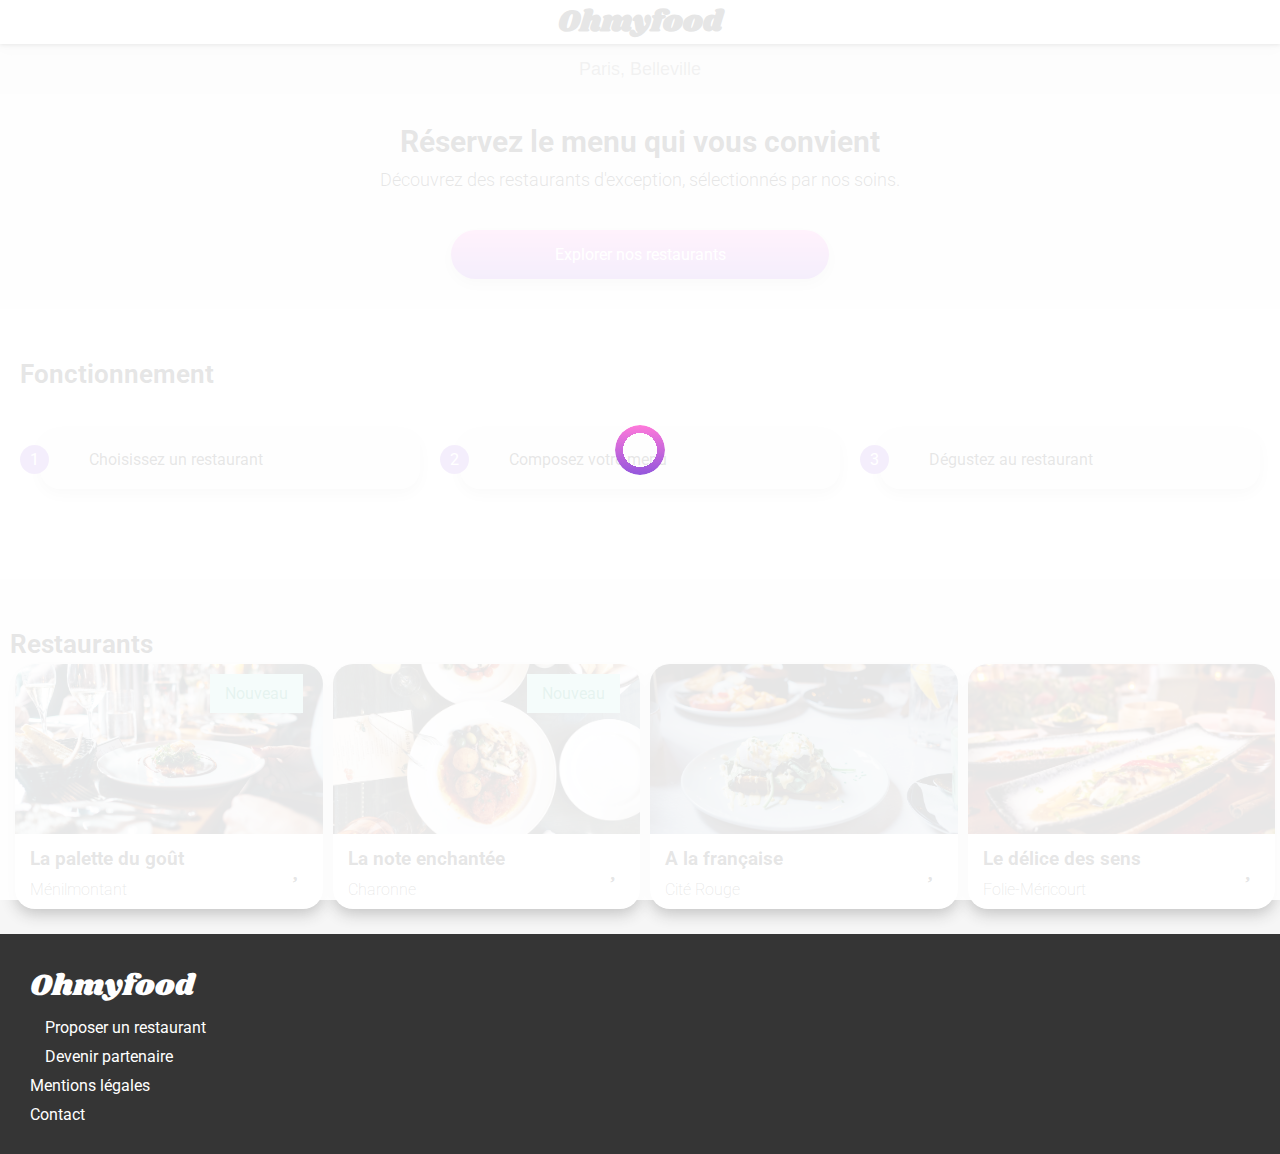
<file: Index.html>
<!DOCTYPE html>
<html lang="fr">

<head>
    <meta charset="utf-8">
    <meta name="viewport" content="width=device-width, initial-scale=1.0">
    <meta name="description" content="Réservez votre menu, Choisissez un restaurant, composez un menu et dégustez">
    <title>Oh my Food</title>
    <link rel="preconnect" href="https://fonts.gstatic.com">
    <link href="https://fonts.googleapis.com/css2?family=Roboto:wght@100;300;500&display=swap" rel="stylesheet">
    <link href="https://fonts.googleapis.com/css2?family=Shrikhand&display=swap" rel="stylesheet">
    <link rel="stylesheet" href="https://pro.fontawesome.com/releases/v5.10.0/css/all.css" integrity="sha384-AYmEC3Yw5cVb3ZcuHtOA93w35dYTsvhLPVnYs9eStHfGJvOvKxVfELGroGkvsg+p" crossorigin="anonymous" />
    <link rel="stylesheet" type="text/css" href="style.css">
</head>

<body>
    <!-- Header -->
    <header>

        <div class="logo">
            <a href="#">
                <h1>Ohmyfood</h1>
            </a>
        </div>
    </header>
    <div class="loading">
        <div class="spinner"></div>
    </div>
    <div class="city-search">
        <p>
            <i class="fas fa-map-marker-alt"></i>
            <input type="text" placeholder="Paris, Belleville">
        </p>
    </div>


    <div class="index-header">
        <h2>Réservez le menu qui vous convient</h2>
        <p>Découvrez des restaurants d'exception, sélectionnés par nos soins.</p>
        </h1>
        <button class="btn" type="button">
                <span>Explorer nos restaurants</span>
            </button>
    </div>


    <section class="working">
        <h2>Fonctionnement</h2>
        <div class="steps-list">
            <a href="2" class="choice-restaurant">
                <span class="number">1</span>
                <i class="fas fas fa-mobile-alt"></i>
                <p>Choisissez un restaurant</p>

            </a>
            <a href="#" class="choice-restaurant">

                <span class="number">2</span>
                <i class="fas fa-list-ul"></i>
                <p>Composez votre menu</p>

            </a>
            <a href="#" class="choice-restaurant">

                <span class="number">3</span>
                <i class="fas fa-store"></i>
                <p>Dégustez au restaurant</p>
            </a>

        </div>

    </section>

    <section class="restaurants">
        <h2>Restaurants</h2>

        <div class="restaurants-list">
            <div class="restaurant-card">
                <a href="menu-la-palette-du-gout.html" class="restaurant-card-content">
                    <img src="./images/restaurants/jay-wennington-N_Y88TWmGwA-unsplash.jpg" alt="la-palette-du-gout" />
                    <p class="new">
                        Nouveau
                    </p>
                    <div class="restaurant-card-info">
                        <h3>La palette du goût</h3>
                        <p>Ménilmontant</p>
                        <i class="far fa-heart"></i>
                        <i class="fas fa-heart" id="full-heart"></i>
                    </div>
                </a>
            </div>

            <div class="restaurant-card">
                <a href="menu-la-note-enchantee.html" class="restaurant-card-content">
                    <img src="./images/restaurants/stil-u2Lp8tXIcjw-unsplash.jpg" alt="la-note-enchantee" />
                    <p class="new">
                        Nouveau
                    </p>
                    <div class="restaurant-card-info">
                        <h3>La note enchantée</h3>
                        <p>Charonne</p>
                        <div class="like"></div>
                        <i class="far fa-heart"></i>
                        <i class="fas fa-heart" id="full-heart"></i>
                    </div>
                </a>
            </div>

            <div class="restaurant-card">
                <a href="menu-a-la-francaise.html" class="restaurant-card-content">
                    <img src="./images/restaurants/toa-heftiba-DQKerTsQwi0-unsplash.jpg" alt="a-la-francaise" />
                    <div class="restaurant-card-info">
                        <h3>A la française</h3>
                        <p>Cité Rouge</p>
                        <i class="far fa-heart"></i>
                        <i class="fas fa-heart" id="full-heart"></i>
                    </div>
                </a>
            </div>

            <div class="restaurant-card">
                <a href="menu-le-delice-des-sens.html" class="restaurant-card-content">
                    <img src="./images/restaurants/louis-hansel-shotsoflouis-qNBGVyOCY8Q-unsplash.jpg" alt="délice-des-sens" />
                    <div class="restaurant-card-info">
                        <h3>Le délice des sens </h3>
                        <p>Folie-Méricourt</p>
                        <i class="far fa-heart"></i>
                        <i class="fas fa-heart" id="full-heart"></i>
                    </div>
                </a>
            </div>

        </div>
    </section>

    <footer>
        <a href="#" class="logo-footer">Ohmyfood</a>
        <ul>
            <li>
                <a href="#proposer-restaurant"> <i class="fas fa-utensils"></i>Proposer un restaurant</a>
            </li>
            <li>
                <a href="#partenaire"> <i class="far fa-handshake"></i>Devenir partenaire</a>
            </li>
            <li>
                <a href="#mentionslegales">Mentions légales</a>
            </li>

            <li>
                <a href="@mailto:contact@ohmyfood.fr">Contact</a>
            </li>
        </ul>
    </footer>

</body>

</html>
</file>
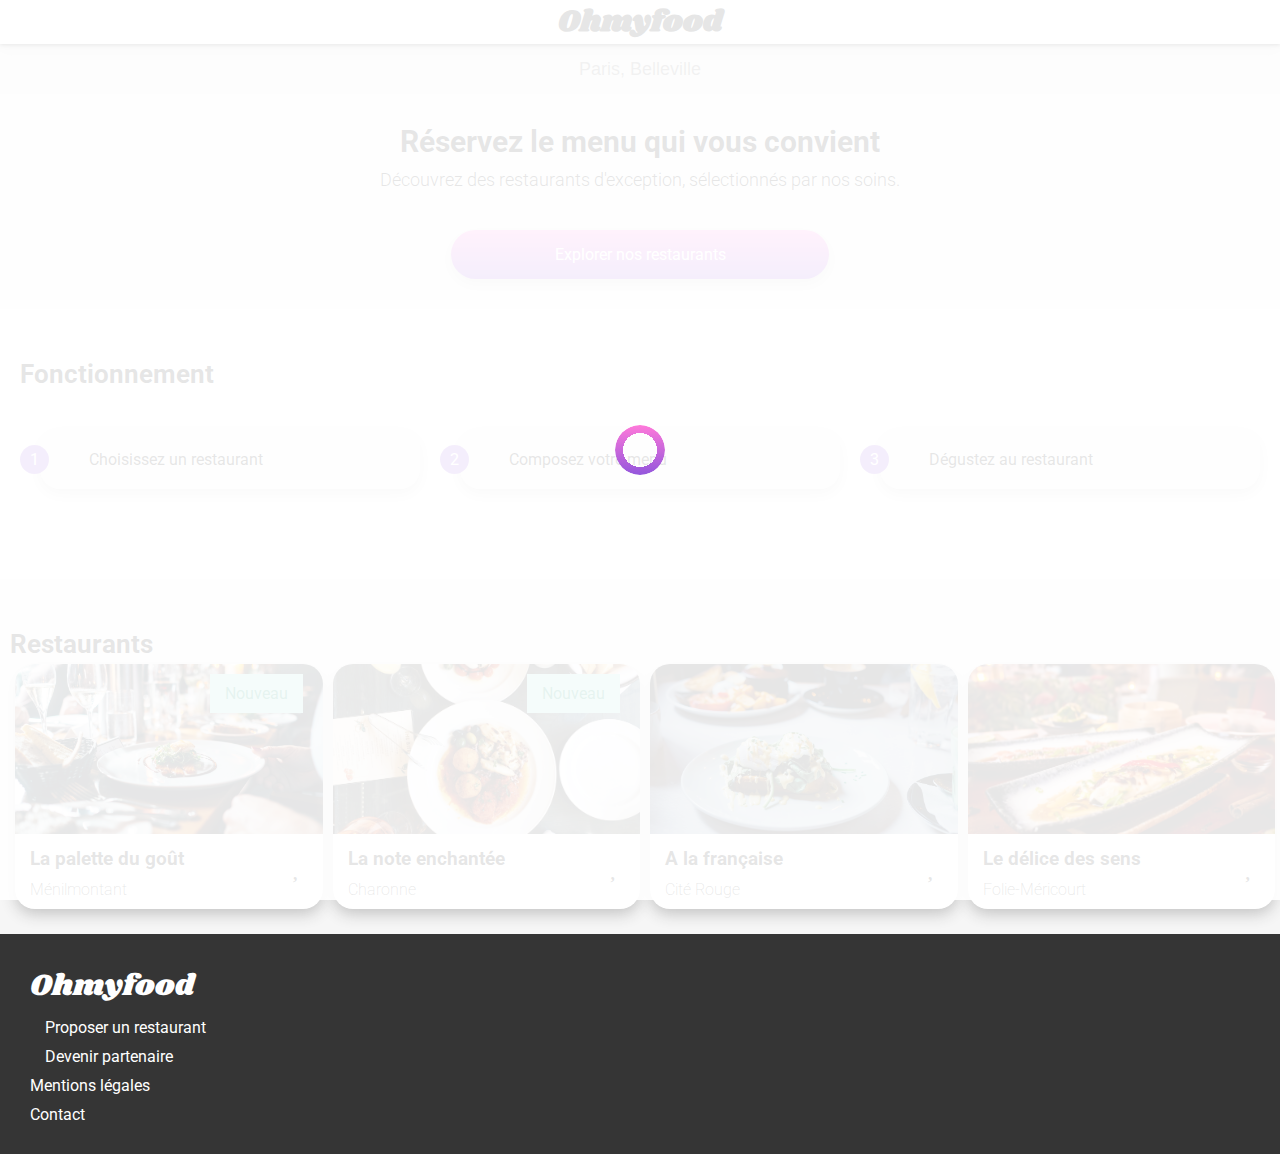
<file: index.html>
<!DOCTYPE html>
<html lang="fr">

<head>
    <meta charset="utf-8">
    <meta name="viewport" content="width=device-width, initial-scale=1.0">
    <meta name="description" content="Réservez votre menu, Choisissez un restaurant, composez un menu et dégustez">
    <title>Oh my Food</title>
    <link rel="preconnect" href="https://fonts.gstatic.com">
    <link href="https://fonts.googleapis.com/css2?family=Roboto:wght@100;300;500&display=swap" rel="stylesheet">
    <link href="https://fonts.googleapis.com/css2?family=Shrikhand&display=swap" rel="stylesheet">
    <link rel="stylesheet" href="https://pro.fontawesome.com/releases/v5.10.0/css/all.css" integrity="sha384-AYmEC3Yw5cVb3ZcuHtOA93w35dYTsvhLPVnYs9eStHfGJvOvKxVfELGroGkvsg+p" crossorigin="anonymous" />
    <link rel="stylesheet" type="text/css" href="style.css">
</head>

<body>
    <!-- Header -->
    <header>

        <div class="logo">
            <a href="#">
                <h1>Ohmyfood</h1>
            </a>
        </div>
    </header>
    <div class="loading">
        <div class="spinner"></div>
    </div>
    <div class="city-search">
        <p>
            <i class="fas fa-map-marker-alt"></i>
            <input type="text" placeholder="Paris, Belleville">
        </p>
    </div>

    <div class="index-header">
        <h2>Réservez le menu qui vous convient</h2>
        <p>Découvrez des restaurants d'exception, sélectionnés par nos soins.</p>

        <button class="btn" type="button">
                <span>Explorer nos restaurants</span>
            </button>
    </div>


    <section class="working">
        <h2>Fonctionnement</h2>
        <div class="steps-list">
            <a href="2" class="choice-restaurant">
                <span class="number">1</span>
                <i class="fas fas fa-mobile-alt"></i>
                <p>Choisissez un restaurant</p>

            </a>
            <a href="#" class="choice-restaurant">

                <span class="number">2</span>
                <i class="fas fa-list-ul"></i>
                <p>Composez votre menu</p>

            </a>
            <a href="#" class="choice-restaurant">

                <span class="number">3</span>
                <i class="fas fa-store"></i>
                <p>Dégustez au restaurant</p>
            </a>

        </div>

    </section>

    <section class="restaurants">
        <h2>Restaurants</h2>

        <div class="restaurants-list">
            <div class="restaurant-card">
                <a href="menu-la-palette-du-gout.html" class="restaurant-card-content">
                    <img src="./images/restaurants/jay-wennington-N_Y88TWmGwA-unsplash.jpg" alt="la-palette-du-gout" />
                    <p class="new">
                        Nouveau
                    </p>
                    <div class="restaurant-card-info">
                        <h3>La palette du goût</h3>
                        <p>Ménilmontant</p>
                        <i class="far fa-heart"></i>
                        <i class="fas fa-heart full-heart"></i>
                    </div>
                </a>
            </div>

            <div class="restaurant-card">
                <a href="menu-la-note-enchantee.html" class="restaurant-card-content">
                    <img src="./images/restaurants/stil-u2Lp8tXIcjw-unsplash.jpg" alt="la-note-enchantee" />
                    <p class="new">
                        Nouveau
                    </p>
                    <div class="restaurant-card-info">
                        <h3>La note enchantée</h3>
                        <p>Charonne</p>
                        <div class="like"></div>
                        <i class="far fa-heart"></i>
                        <i class="fas fa-heart full-heart"></i>
                    </div>
                </a>
            </div>

            <div class="restaurant-card">
                <a href="menu-a-la-francaise.html" class="restaurant-card-content">
                    <img src="./images/restaurants/toa-heftiba-DQKerTsQwi0-unsplash.jpg" alt="a-la-francaise" />
                    <div class="restaurant-card-info">
                        <h3>A la française</h3>
                        <p>Cité Rouge</p>
                        <i class="far fa-heart"></i>
                        <i class="fas fa-heart full-heart"></i>
                    </div>
                </a>
            </div>

            <div class="restaurant-card">
                <a href="menu-le-delice-des-sens.html" class="restaurant-card-content">
                    <img src="./images/restaurants/louis-hansel-shotsoflouis-qNBGVyOCY8Q-unsplash.jpg" alt="délice-des-sens" />
                    <div class="restaurant-card-info">
                        <h3>Le délice des sens </h3>
                        <p>Folie-Méricourt</p>
                        <i class="far fa-heart"></i>
                        <i class="fas fa-heart full-heart"></i>
                    </div>
                </a>
            </div>

        </div>
    </section>

    <footer>
        <a href="#" class="logo-footer">Ohmyfood</a>
        <ul>
            <li>
                <a href="#proposer-restaurant"> <i class="fas fa-utensils"></i>Proposer un restaurant</a>
            </li>
            <li>
                <a href="#partenaire"> <i class="far fa-handshake"></i>Devenir partenaire</a>
            </li>
            <li>
                <a href="#mentionslegales">Mentions légales</a>
            </li>

            <li>
                <a href="mailto:contact@ohmyfood.fr">Contact</a>
            </li>
        </ul>
    </footer>

</body>

</html>
</file>
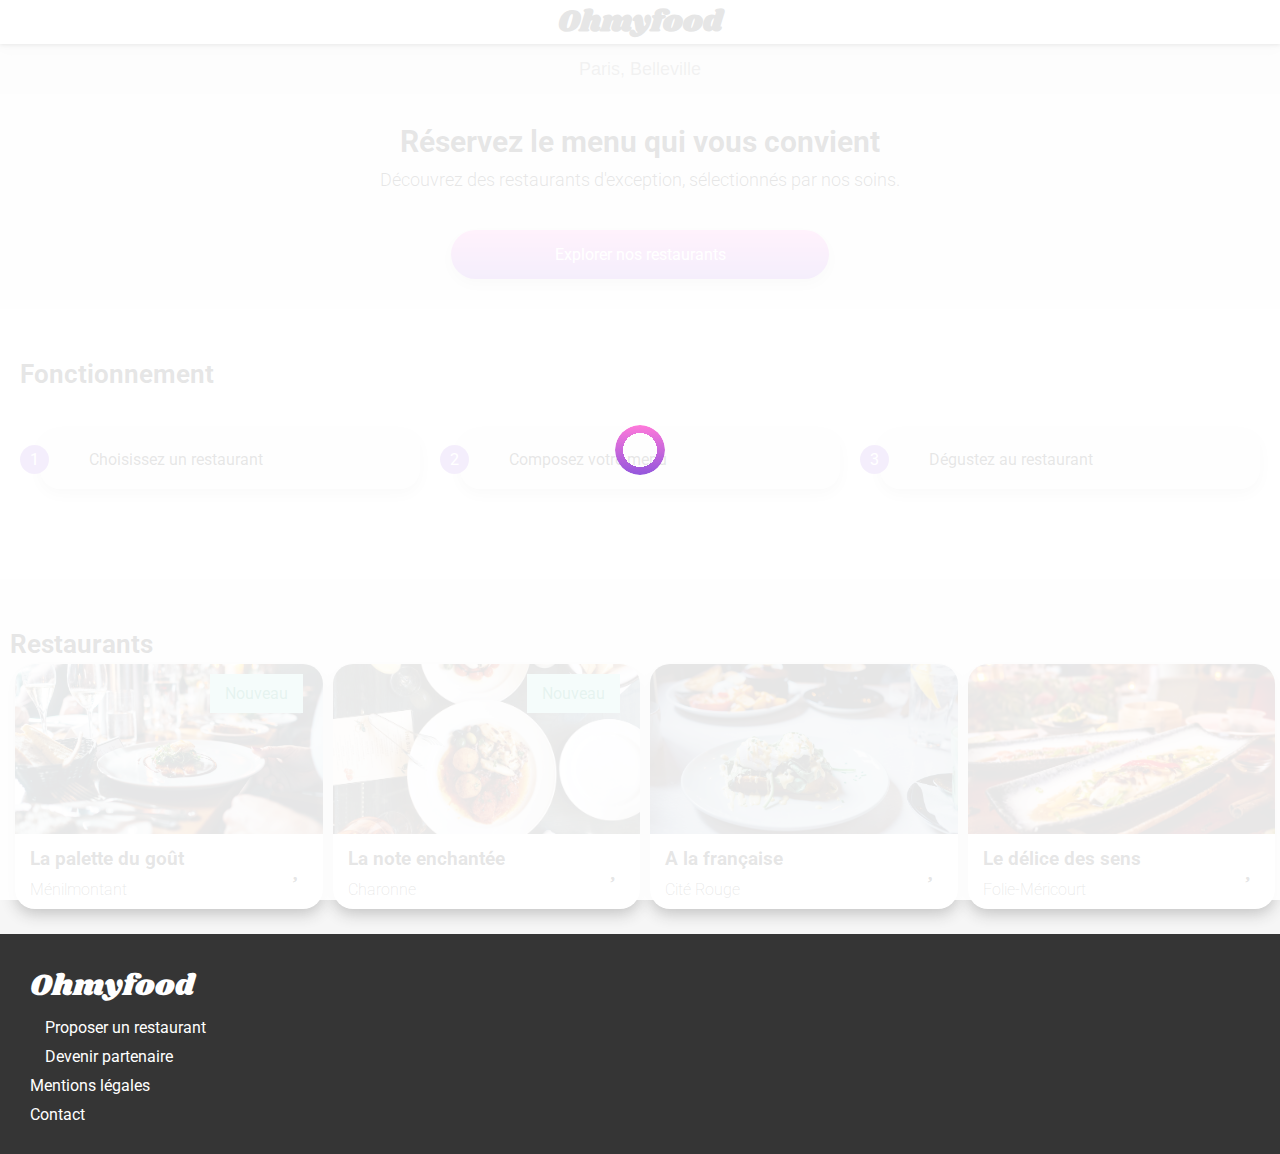
<file: indexs.html>
<!DOCTYPE html>
<html lang="fr">

<head>
    <meta charset="utf-8">
    <meta name="viewport" content="width=device-width, initial-scale=1.0">
    <meta name="description" content="Réservez votre menu, Choisissez un restaurant, composez un menu et dégustez">
    <title>Oh my Food</title>
    <link rel="preconnect" href="https://fonts.gstatic.com">
    <link href="https://fonts.googleapis.com/css2?family=Roboto:wght@100;300;500&display=swap" rel="stylesheet">
    <link href="https://fonts.googleapis.com/css2?family=Shrikhand&display=swap" rel="stylesheet">
    <link rel="stylesheet" href="https://pro.fontawesome.com/releases/v5.10.0/css/all.css" integrity="sha384-AYmEC3Yw5cVb3ZcuHtOA93w35dYTsvhLPVnYs9eStHfGJvOvKxVfELGroGkvsg+p" crossorigin="anonymous" />
    <link rel="stylesheet" type="text/css" href="style.css">
</head>

<body>
    <!-- Header -->
    <header>

        <div class="logo">
            <a href="#">
                <h1>Ohmyfood</h1>
            </a>
        </div>
    </header>
    <div class="loading">
        <div class="spinner"></div>
    </div>
    <div class="city-search">
        <p>
            <i class="fas fa-map-marker-alt"></i>
            <input type="text" placeholder="Paris, Belleville">
        </p>
    </div>

    <div class="index-header">
        <h2>Réservez le menu qui vous convient</h2>
        <p>Découvrez des restaurants d'exception, sélectionnés par nos soins.</p>
        </h1>
        <button class="btn" type="button">
                <span>Explorer nos restaurants</span>
            </button>
    </div>


    <section class="working">
        <h2>Fonctionnement</h2>
        <div class="steps-list">
            <a href="2" class="choice-restaurant">
                <span class="number">1</span>
                <i class="fas fas fa-mobile-alt"></i>
                <p>Choisissez un restaurant</p>

            </a>
            <a href="#" class="choice-restaurant">

                <span class="number">2</span>
                <i class="fas fa-list-ul"></i>
                <p>Composez votre menu</p>

            </a>
            <a href="#" class="choice-restaurant">

                <span class="number">3</span>
                <i class="fas fa-store"></i>
                <p>Dégustez au restaurant</p>
            </a>

        </div>

    </section>

    <section class="restaurants">
        <h2>Restaurants</h2>

        <div class="restaurants-list">
            <div class="restaurant-card">
                <a href="menu-la-palette-du-gout.html" class="restaurant-card-content">
                    <img src="./images/restaurants/jay-wennington-N_Y88TWmGwA-unsplash.jpg" alt="la-palette-du-gout" />
                    <p class="new">
                        Nouveau
                    </p>
                    <div class="restaurant-card-info">
                        <h3>La palette du goût</h3>
                        <p>Ménilmontant</p>
                        <i class="far fa-heart"></i>
                        <i class="fas fa-heart" id="full-heart"></i>
                    </div>
                </a>
            </div>

            <div class="restaurant-card">
                <a href="menu-la-note-enchantee.html" class="restaurant-card-content">
                    <img src="./images/restaurants/stil-u2Lp8tXIcjw-unsplash.jpg" alt="la-note-enchantee" />
                    <p class="new">
                        Nouveau
                    </p>
                    <div class="restaurant-card-info">
                        <h3>La note enchantée</h3>
                        <p>Charonne</p>
                        <div class="like"></div>
                        <i class="far fa-heart"></i>
                        <i class="fas fa-heart" id="full-heart"></i>
                    </div>
                </a>
            </div>

            <div class="restaurant-card">
                <a href="menu-a-la-francaise.html" class="restaurant-card-content">
                    <img src="./images/restaurants/toa-heftiba-DQKerTsQwi0-unsplash.jpg" alt="a-la-francaise" />
                    <div class="restaurant-card-info">
                        <h3>A la française</h3>
                        <p>Cité Rouge</p>
                        <i class="far fa-heart"></i>
                        <i class="fas fa-heart" id="full-heart"></i>
                    </div>
                </a>
            </div>

            <div class="restaurant-card">
                <a href="menu-le-delice-des-sens.html" class="restaurant-card-content">
                    <img src="./images/restaurants/louis-hansel-shotsoflouis-qNBGVyOCY8Q-unsplash.jpg" alt="délice-des-sens" />
                    <div class="restaurant-card-info">
                        <h3>Le délice des sens </h3>
                        <p>Folie-Méricourt</p>
                        <i class="far fa-heart"></i>
                        <i class="fas fa-heart" id="full-heart"></i>
                    </div>
                </a>
            </div>

        </div>
    </section>

    <footer>
        <a href="#" class="logo-footer">Ohmyfood</a>
        <ul>
            <li>
                <a href="#proposer-restaurant"> <i class="fas fa-utensils"></i>Proposer un restaurant</a>
            </li>
            <li>
                <a href="#partenaire"> <i class="far fa-handshake"></i>Devenir partenaire</a>
            </li>
            <li>
                <a href="#mentionslegales">Mentions légales</a>
            </li>

            <li>
                <a href="@mailto:contact@ohmyfood.fr">Contact</a>
            </li>
        </ul>
    </footer>

</body>

</html>
</file>
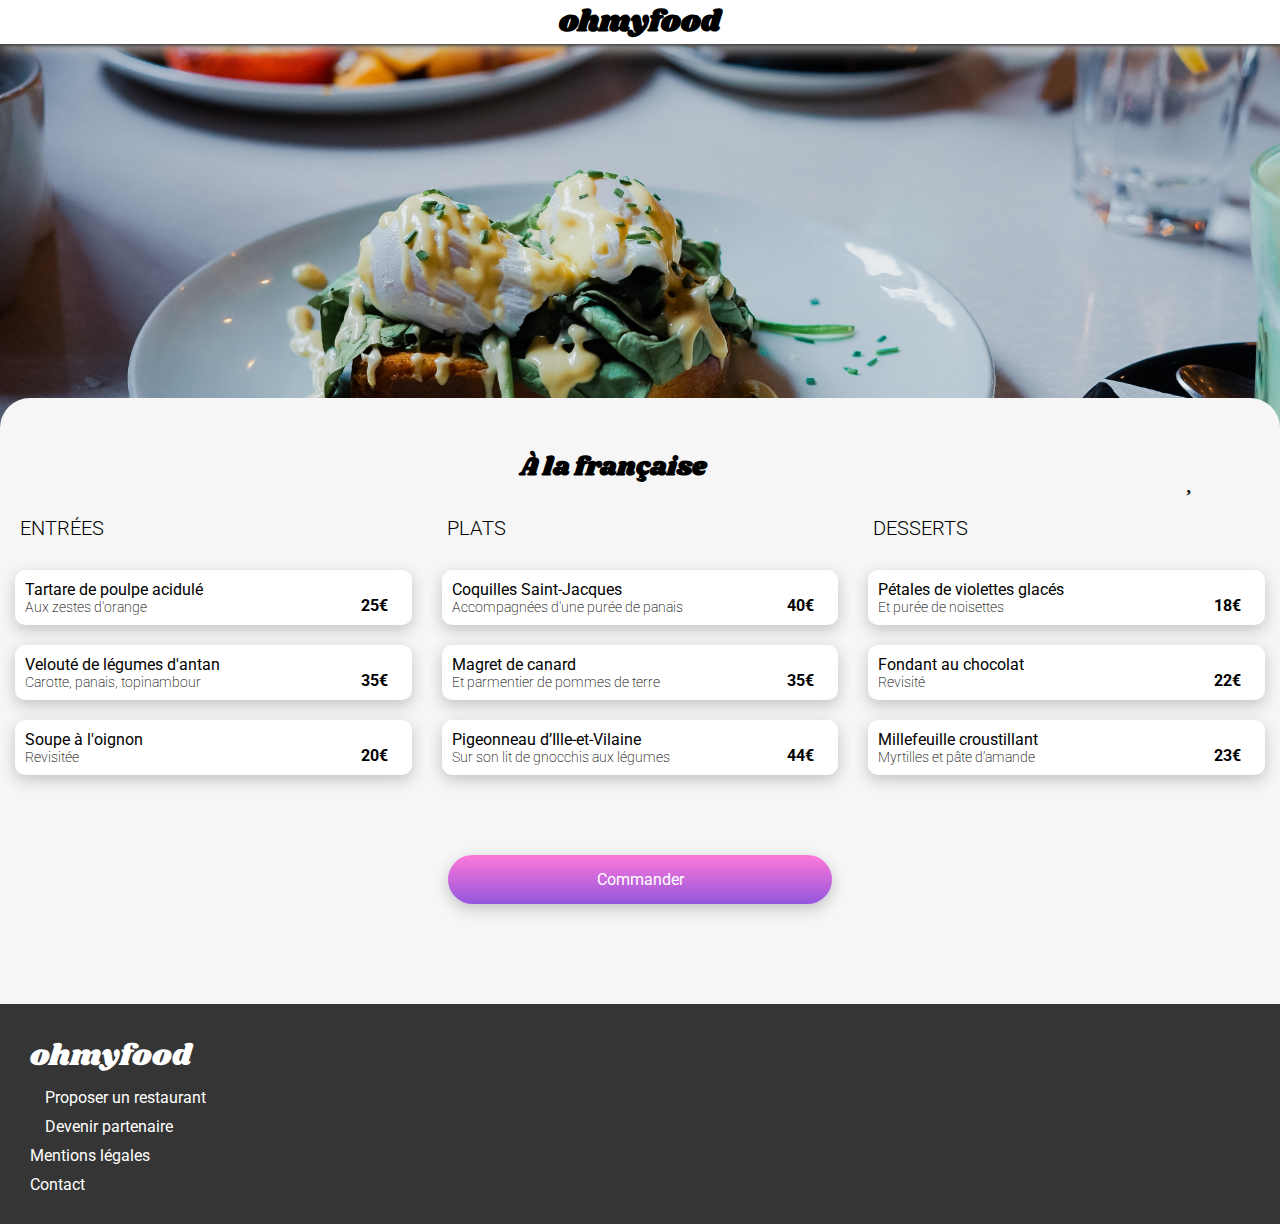
<file: menu-a-la-francaise.html>
<!DOCTYPE html>
<html lang="fr">

<head>
    <meta charset="utf-8">
    <meta name="viewport" content="width=device-width, initial-scale=1.0">
    <meta name="description" content="Réservez votre menu, Choisissez un restaurant, composez un menu et dégustez">
    <title>Oh my Food</title>
    <link rel="preconnect" href="https://fonts.gstatic.com">
    <link href="https://fonts.googleapis.com/css2?family=Roboto:wght@100;300;500&display=swap" rel="stylesheet">
    <link href="https://fonts.googleapis.com/css2?family=Shrikhand&display=swap" rel="stylesheet">
    <link rel="stylesheet" href="https://pro.fontawesome.com/releases/v5.10.0/css/all.css" integrity="sha384-AYmEC3Yw5cVb3ZcuHtOA93w35dYTsvhLPVnYs9eStHfGJvOvKxVfELGroGkvsg+p" crossorigin="anonymous" />
    <link rel="stylesheet" type="text/css" href="style.css">
</head>

<body>
    <!-- Header -->
    <header>
        <a href="index.html" title="Accueil">
            <i class="fas fa-arrow-left"></i>
        </a>
        <div class="logo">
            <a href="#">
                <h1>ohmyfood</h1>
            </a>
        </div>
        <div class="Photo">

        </div>
    </header>
    <section class="photo-menu">
        <img src="./images/restaurants/toa-heftiba-DQKerTsQwi0-unsplash.jpg" alt="A la française" />
    </section>
    <section class="menu">
        <div class="titre-restaurant">
            <h2>À la française</h2>
            <div class="like">
                <i class="far fa-heart"></i>
                <i class="fas fa-heart full-heart"></i>
            </div>

        </div>
        <div class="menu-container">
            <div class="menu-content">
                <h3 class="title-menu">Entrées</h3>
                <div class="menu-card delai-0">
                    <div class="menu-text">
                        <p class="menu-title">Tartare de poulpe acidulé</p>
                        <p class="menu-description">Aux zestes d'orange</p>
                    </div>
                    <div class="menu-price">
                        25€
                    </div>
                    <div class="menu-selection">
                        <i class="fas fa-check-circle btn-circle"></i>
                    </div>
                </div>

                <div class="menu-card delai-1">
                    <div class="menu-text">
                        <p class="menu-title">Velouté de légumes d'antan</p>
                        <p class="menu-description">Carotte, panais, topinambour</p>
                    </div>
                    <div class="menu-price">
                        35€
                    </div>
                    <div class="menu-selection">
                        <i class="fas fa-check-circle btn-circle"></i>
                    </div>
                </div>

                <div class="menu-card delai-2">
                    <div class="menu-text">
                        <p class="menu-title">Soupe à l'oignon</p>
                        <p class="menu-description">Revisitée</p>
                    </div>
                    <div class="menu-price">20€</div>
                    <div class="menu-selection">
                        <i class="fas fa-check-circle btn-circle"></i>
                    </div>
                </div>

            </div>

            <div class="menu-content">
                <h3 class="title-menu">Plats</h3>
                <div class="menu-card delai-3">
                    <div class="menu-text">
                        <p class="menu-title">Coquilles Saint-Jacques</p>
                        <p class="menu-description">Accompagnées d'une purée de panais</p>
                    </div>
                    <div class="menu-price">40€</div>
                    <div class="menu-selection">
                        <i class="fas fa-check-circle btn-circle"></i>
                    </div>
                </div>

                <div class="menu-card delai-4">
                    <div class="menu-text">
                        <p class="menu-title">Magret de canard</p>
                        <p class="menu-description">Et parmentier de pommes de terre</p>
                    </div>
                    <div class="menu-price">35€</div>
                    <div class="menu-selection">
                        <i class="fas fa-check-circle btn-circle"></i>
                    </div>
                </div>

                <div class="menu-card delai-5">
                    <div class="menu-text">
                        <p class="menu-title">Pigeonneau d’Ille-et-Vilaine</p>
                        <p class="menu-description">Sur son lit de gnocchis aux légumes</p>
                    </div>
                    <div class="menu-price">44€</div>
                    <div class="menu-selection">
                        <i class="fas fa-check-circle btn-circle"></i>
                    </div>
                </div>
            </div>

            <div class="menu-content">
                <h3 class="title-menu">Desserts</h3>

                <div class="menu-card delai-6">
                    <div class="menu-text">
                        <p class="menu-title">Pétales de violettes glacés</p>
                        <p class="menu-description">Et purée de noisettes</p>
                    </div>
                    <div class="menu-price">18€</div>
                    <div class="menu-selection">
                        <i class="fas fa-check-circle btn-circle"></i>
                    </div>
                </div>

                <div class="menu-card delai-7">
                    <div class="menu-text">
                        <p class="menu-title">Fondant au chocolat</p>
                        <p class="menu-description">Revisité</p>
                    </div>
                    <div class="menu-price">22€</div>
                    <div class="menu-selection">
                        <i class="fas fa-check-circle btn-circle"></i>
                    </div>
                </div>

                <div class="menu-card delai-8">
                    <div class="menu-text">
                        <p class="menu-title">Millefeuille croustillant</p>
                        <p class="menu-description">Myrtilles et pâte d’amande</p>
                    </div>
                    <div class="menu-price">23€</div>
                    <div class="menu-selection">
                        <i class="fas fa-check-circle btn-circle"></i>
                    </div>
                </div>

            </div>

        </div>

        <button class="btn" type="button">
                <span>Commander</span>
        </button>
    </section>

    <footer>
        <a href="#" class="logo-footer">ohmyfood</a>
        <ul>
            <li>
                <a href="#proposer-restaurant"> <i class="fas fa-utensils"></i>Proposer un restaurant</a>
            </li>
            <li>
                <a href="#partenaire"> <i class="far fa-handshake"></i>Devenir partenaire</a>
            </li>
            <li>
                <a href="#mentionslegales">Mentions légales</a>
            </li>

            <li>
                <a href="mailto:contact@ohmyfood.fr">Contact</a>
            </li>
        </ul>
    </footer>

</body>

</html>
</file>
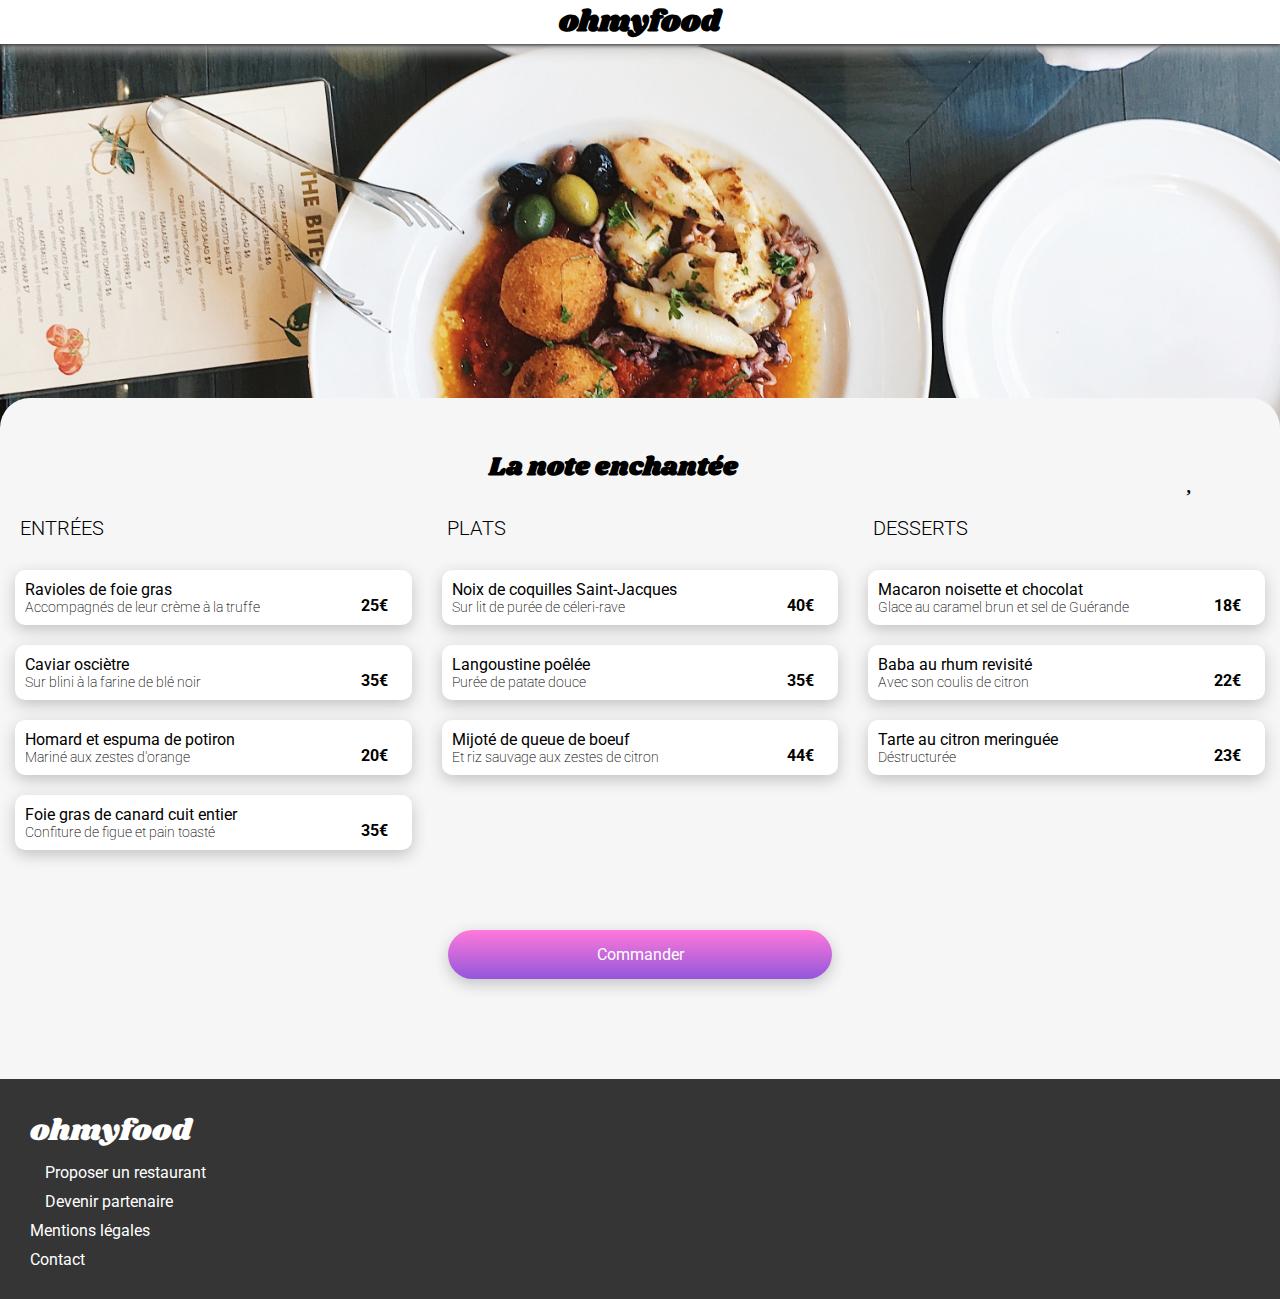
<file: menu-la-note-enchantee.html>
<!DOCTYPE html>
<html lang="fr">

<head>
    <meta charset="utf-8">
    <meta name="viewport" content="width=device-width, initial-scale=1.0">
    <meta name="description" content="Réservez votre menu, Choisissez un restaurant, composez un menu et dégustez">
    <title>Oh my Food</title>
    <link rel="preconnect" href="https://fonts.gstatic.com">
    <link href="https://fonts.googleapis.com/css2?family=Roboto:wght@100;300;500&display=swap" rel="stylesheet">
    <link href="https://fonts.googleapis.com/css2?family=Shrikhand&display=swap" rel="stylesheet">
    <link rel="stylesheet" href="https://pro.fontawesome.com/releases/v5.10.0/css/all.css" integrity="sha384-AYmEC3Yw5cVb3ZcuHtOA93w35dYTsvhLPVnYs9eStHfGJvOvKxVfELGroGkvsg+p" crossorigin="anonymous" />
    <link rel="stylesheet" type="text/css" href="style.css">
</head>

<body>
    <!-- Header -->
    <header>
        <a href="index.html" title="Accueil">
            <i class="fas fa-arrow-left"></i>
        </a>
        <div class="logo">
            <a href="#">
                <h1>ohmyfood</h1>
            </a>
        </div>
        <div class="Photo">

        </div>
    </header>
    <section class="photo-menu">
        <img src="./images/restaurants/stil-u2Lp8tXIcjw-unsplash.jpg" alt="la note enchantée" />
    </section>
    <section class="menu">
        <div class="titre-restaurant">
            <h2>La note enchantée</h2>
            <div class="like">
                <i class="far fa-heart"></i>
                <i class="fas fa-heart full-heart"></i>
            </div>

        </div>
        <div class="menu-container">
            <div class="menu-content">
                <h3 class="title-menu">Entrées</h3>
                <div class="menu-card delai-0">
                    <div class="menu-text">
                        <p class="menu-title">Ravioles de foie gras </p>
                        <p class="menu-description">Accompagnés de leur crème à la truffe</p>
                    </div>
                    <div class="menu-price">
                        25€
                    </div>
                    <div class="menu-selection">
                        <i class="fas fa-check-circle btn-circle"></i>
                    </div>
                </div>

                <div class="menu-card delai-1">
                    <div class="menu-text">
                        <p class="menu-title">Caviar osciètre </p>
                        <p class="menu-description">Sur blini à la farine de blé noir</p>
                    </div>
                    <div class="menu-price">
                        35€
                    </div>
                    <div class="menu-selection">
                        <i class="fas fa-check-circle btn-circle"></i>
                    </div>
                </div>

                <div class="menu-card delai-2">
                    <div class="menu-text">
                        <p class="menu-title">Homard et espuma de potiron</p>
                        <p class="menu-description">Mariné aux zestes d'orange</p>
                    </div>
                    <div class="menu-price">20€</div>
                    <div class="menu-selection">
                        <i class="fas fa-check-circle btn-circle"></i>
                    </div>
                </div>

                <div class="menu-card delai-3">
                    <div class="menu-text">
                        <p class="menu-title">Foie gras de canard cuit entier</p>
                        <p class="menu-description">Confiture de figue et pain toasté</p>
                    </div>
                    <div class="menu-price">35€</div>
                    <div class="menu-selection">
                        <i class="fas fa-check-circle btn-circle"></i>
                    </div>
                </div>

            </div>

            <div class="menu-content">
                <h3 class="title-menu">Plats</h3>
                <div class="menu-card delai-4">
                    <div class="menu-text">
                        <p class="menu-title">Noix de coquilles Saint-Jacques</p>
                        <p class="menu-description">Sur lit de purée de céleri-rave</p>
                    </div>
                    <div class="menu-price">40€</div>
                    <div class="menu-selection">
                        <i class="fas fa-check-circle btn-circle"></i>
                    </div>
                </div>

                <div class="menu-card delai-5">
                    <div class="menu-text">
                        <p class="menu-title">Langoustine poêlée</p>
                        <p class="menu-description">Purée de patate douce</p>
                    </div>
                    <div class="menu-price">35€</div>
                    <div class="menu-selection">
                        <i class="fas fa-check-circle btn-circle"></i>
                    </div>
                </div>

                <div class="menu-card delai-6">
                    <div class="menu-text">
                        <p class="menu-title">Mijoté de queue de boeuf</p>
                        <p class="menu-description">Et riz sauvage aux zestes de citron</p>
                    </div>
                    <div class="menu-price">44€</div>
                    <div class="menu-selection">
                        <i class="fas fa-check-circle btn-circle"></i>
                    </div>
                </div>
            </div>

            <div class="menu-content">
                <h3 class="title-menu">Desserts</h3>

                <div class="menu-card delai-7">
                    <div class="menu-text">
                        <p class="menu-title">Macaron noisette et chocolat</p>
                        <p class="menu-description">Glace au caramel brun et sel de Guérande</p>
                    </div>
                    <div class="menu-price">18€</div>
                    <div class="menu-selection">
                        <i class="fas fa-check-circle btn-circle"></i>
                    </div>
                </div>

                <div class="menu-card delai-8">
                    <div class="menu-text">
                        <p class="menu-title">Baba au rhum revisité</p>
                        <p class="menu-description">Avec son coulis de citron</p>
                    </div>
                    <div class="menu-price">22€</div>
                    <div class="menu-selection">
                        <i class="fas fa-check-circle btn-circle"></i>
                    </div>
                </div>

                <div class="menu-card delai-9">
                    <div class="menu-text">
                        <p class="menu-title">Tarte au citron meringuée </p>
                        <p class="menu-description">Déstructurée</p>
                    </div>
                    <div class="menu-price">23€</div>
                    <div class="menu-selection">
                        <i class="fas fa-check-circle btn-circle"></i>
                    </div>
                </div>

            </div>

        </div>

        <button class="btn" type="button">
                <span>Commander</span>
        </button>
    </section>

    <footer>
        <a href="#" class="logo-footer">ohmyfood</a>
        <ul>
            <li>
                <a href="#proposer-restaurant"> <i class="fas fa-utensils"></i>Proposer un restaurant</a>
            </li>
            <li>
                <a href="#partenaire"> <i class="far fa-handshake"></i>Devenir partenaire</a>
            </li>
            <li>
                <a href="#mentionslegales">Mentions légales</a>
            </li>

            <li>
                <a href="mailto:contact@ohmyfood.fr">Contact</a>
            </li>
        </ul>
    </footer>

</body>

</html>
</file>
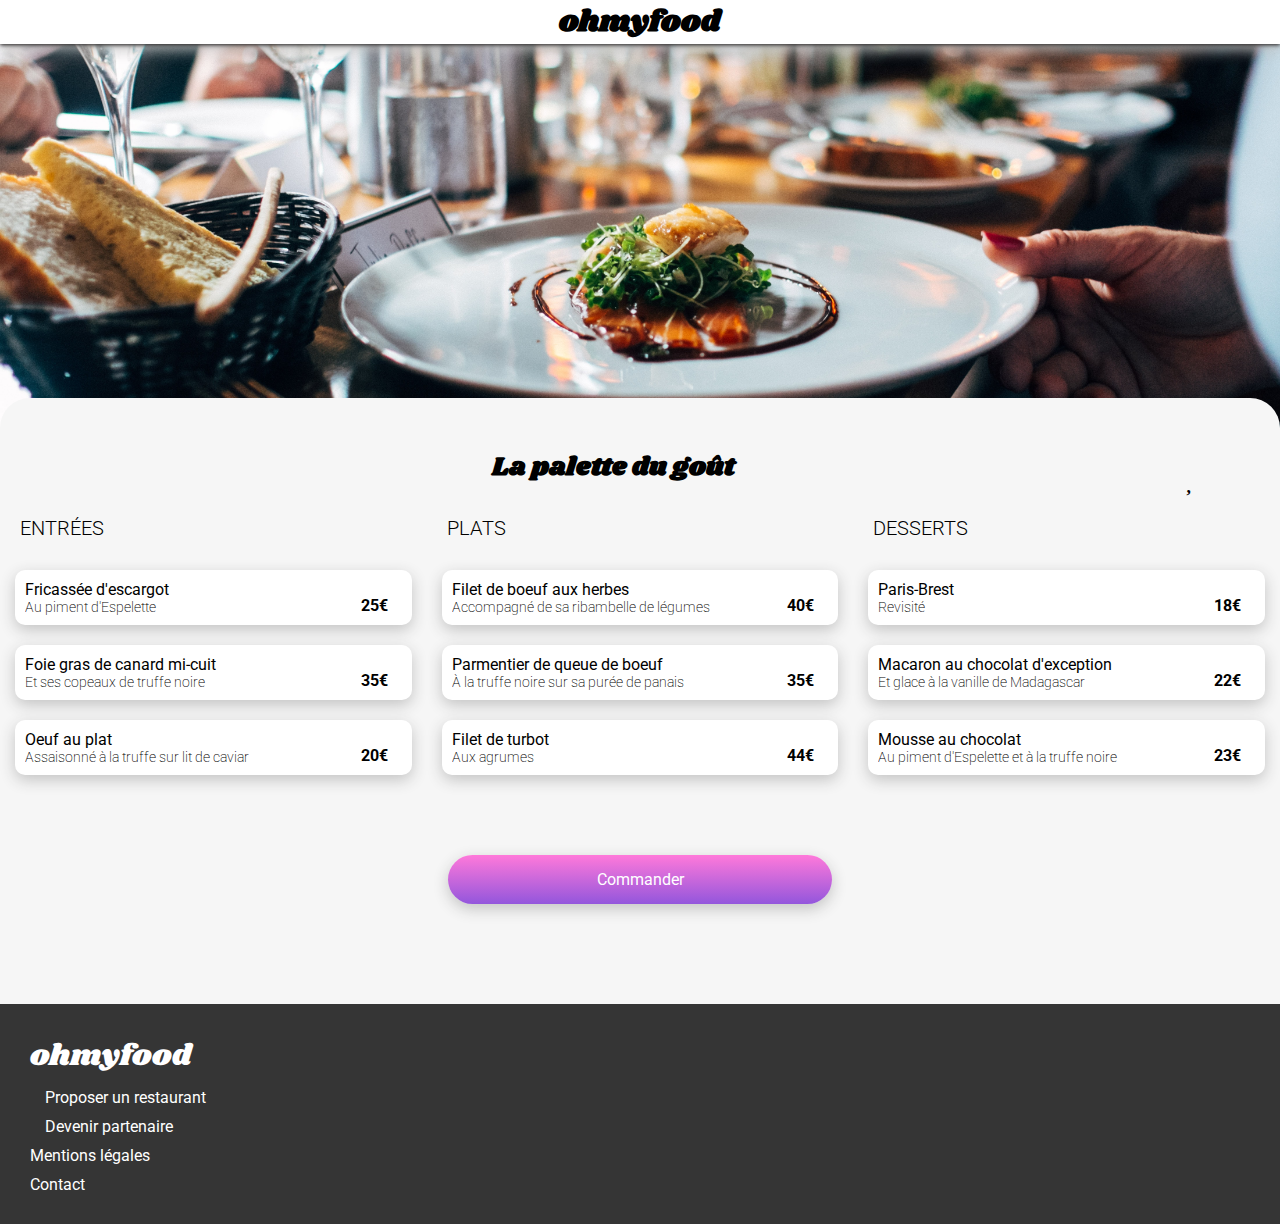
<file: menu-la-palette-du-gout.html>
<!DOCTYPE html>
<html lang="fr">

<head>
    <meta charset="utf-8">
    <meta name="viewport" content="width=device-width, initial-scale=1.0">
    <meta name="description" content="Réservez votre menu, Choisissez un restaurant, composez un menu et dégustez">
    <title>Oh my Food</title>
    <link rel="preconnect" href="https://fonts.gstatic.com">
    <link href="https://fonts.googleapis.com/css2?family=Roboto:wght@100;300;500&display=swap" rel="stylesheet">
    <link href="https://fonts.googleapis.com/css2?family=Shrikhand&display=swap" rel="stylesheet">
    <link rel="stylesheet" href="https://pro.fontawesome.com/releases/v5.10.0/css/all.css" integrity="sha384-AYmEC3Yw5cVb3ZcuHtOA93w35dYTsvhLPVnYs9eStHfGJvOvKxVfELGroGkvsg+p" crossorigin="anonymous" />
    <link rel="stylesheet" type="text/css" href="style.css">
</head>

<body>
    <!-- Header -->
    <header>

        <a href="index.html" title="Accueil">
            <i class="fas fa-arrow-left"></i>
        </a>
        <div class="logo">
            <a href="#">
                <h1>ohmyfood</h1>
            </a>
        </div>
        <div class="Photo">

        </div>
    </header>
    <section class="photo-menu">
        <img src="./images/restaurants/jay-wennington-N_Y88TWmGwA-unsplash.jpg" alt="la-palette-du-gout" />
    </section>
    <section class="menu">
        <div class="titre-restaurant">
            <h2>La palette du goût</h2>
            <div class="like">
                <i class="far fa-heart"></i>
                <i class="fas fa-heart full-heart"></i>
            </div>

        </div>
        <div class="menu-container">
            <div class="menu-content">
                <h3 class="title-menu">Entrées</h3>
                <div class="menu-card delai-0">
                    <div class="menu-text">
                        <p class="menu-title">
                            Fricassée d'escargot
                        </p>
                        <p class="menu-description">
                            Au piment d'Espelette
                        </p>
                    </div>
                    <div class="menu-price">
                        25€
                    </div>
                    <div class="menu-selection">
                        <i class="fas fa-check-circle btn-circle"></i>
                    </div>
                </div>

                <div class="menu-card delai-2">
                    <div class="menu-text">
                        <p class="menu-title">
                            Foie gras de canard mi-cuit </p>
                        <p class="menu-description">
                            Et ses copeaux de truffe noire </p>
                    </div>
                    <div class="menu-price">
                        35€
                    </div>
                    <div class="menu-selection">
                        <i class="fas fa-check-circle btn-circle"></i>
                    </div>
                </div>

                <div class="menu-card delai-3">
                    <div class="menu-text">
                        <p class="menu-title">Oeuf au plat</p>
                        <p class="menu-description">Assaisonné à la truffe sur lit de caviar</p>
                    </div>
                    <div class="menu-price">20€</div>
                    <div class="menu-selection">
                        <i class="fas fa-check-circle btn-circle"></i>
                    </div>
                </div>

            </div>

            <div class="menu-content">
                <h3 class="title-menu">Plats</h3>
                <div class="menu-card delai-4">
                    <div class="menu-text">
                        <p class="menu-title">Filet de boeuf aux herbes</p>
                        <p class="menu-description">Accompagné de sa ribambelle de légumes</p>
                    </div>
                    <div class="menu-price">40€</div>
                    <div class="menu-selection">
                        <i class="fas fa-check-circle btn-circle"></i>
                    </div>
                </div>

                <div class="menu-card delai-5">
                    <div class="menu-text">
                        <p class="menu-title"> Parmentier de queue de boeuf</p>
                        <p class="menu-description">À la truffe noire sur sa purée de panais</p>
                    </div>
                    <div class="menu-price">35€</div>
                    <div class="menu-selection">
                        <i class="fas fa-check-circle btn-circle"></i>
                    </div>
                </div>

                <div class="menu-card delai-6">
                    <div class="menu-text">
                        <p class="menu-title">Filet de turbot</p>
                        <p class="menu-description">Aux agrumes</p>
                    </div>
                    <div class="menu-price">44€</div>
                    <div class="menu-selection">
                        <i class="fas fa-check-circle btn-circle"></i>
                    </div>
                </div>
            </div>

            <div class="menu-content">
                <h3 class="title-menu">Desserts</h3>

                <div class="menu-card delai-7">
                    <div class="menu-text">
                        <p class="menu-title">Paris-Brest</p>
                        <p class="menu-description">Revisité</p>
                    </div>
                    <div class="menu-price">18€</div>
                    <div class="menu-selection">
                        <i class="fas fa-check-circle btn-circle"></i>
                    </div>
                </div>

                <div class="menu-card delai-8">
                    <div class="menu-text">
                        <p class="menu-title">Macaron au chocolat d'exception</p>
                        <p class="menu-description">Et glace à la vanille de Madagascar</p>
                    </div>
                    <div class="menu-price">22€</div>
                    <div class="menu-selection">
                        <i class="fas fa-check-circle btn-circle"></i>
                    </div>
                </div>

                <div class="menu-card delai-9">
                    <div class="menu-text">
                        <p class="menu-title">Mousse au chocolat</p>
                        <p class="menu-description">Au piment d'Espelette et à la truffe noire</p>
                    </div>
                    <div class="menu-price">23€</div>
                    <div class="menu-selection">
                        <i class="fas fa-check-circle btn-circle"></i>
                    </div>
                </div>

            </div>

        </div>

        <button class="btn" type="button">
                <span>Commander</span>
        </button>
    </section>

    <footer>
        <a href="#" class="logo-footer">ohmyfood</a>
        <ul>
            <li>
                <a href="#proposer-restaurant"> <i class="fas fa-utensils"></i>Proposer un restaurant</a>
            </li>
            <li>
                <a href="#partenaire"> <i class="far fa-handshake"></i>Devenir partenaire</a>
            </li>
            <li>
                <a href="#mentionslegales">Mentions légales</a>
            </li>

            <li>
                <a href="mailto:contact@ohmyfood.fr">Contact</a>
            </li>
        </ul>
    </footer>

</body>

</html>
</file>
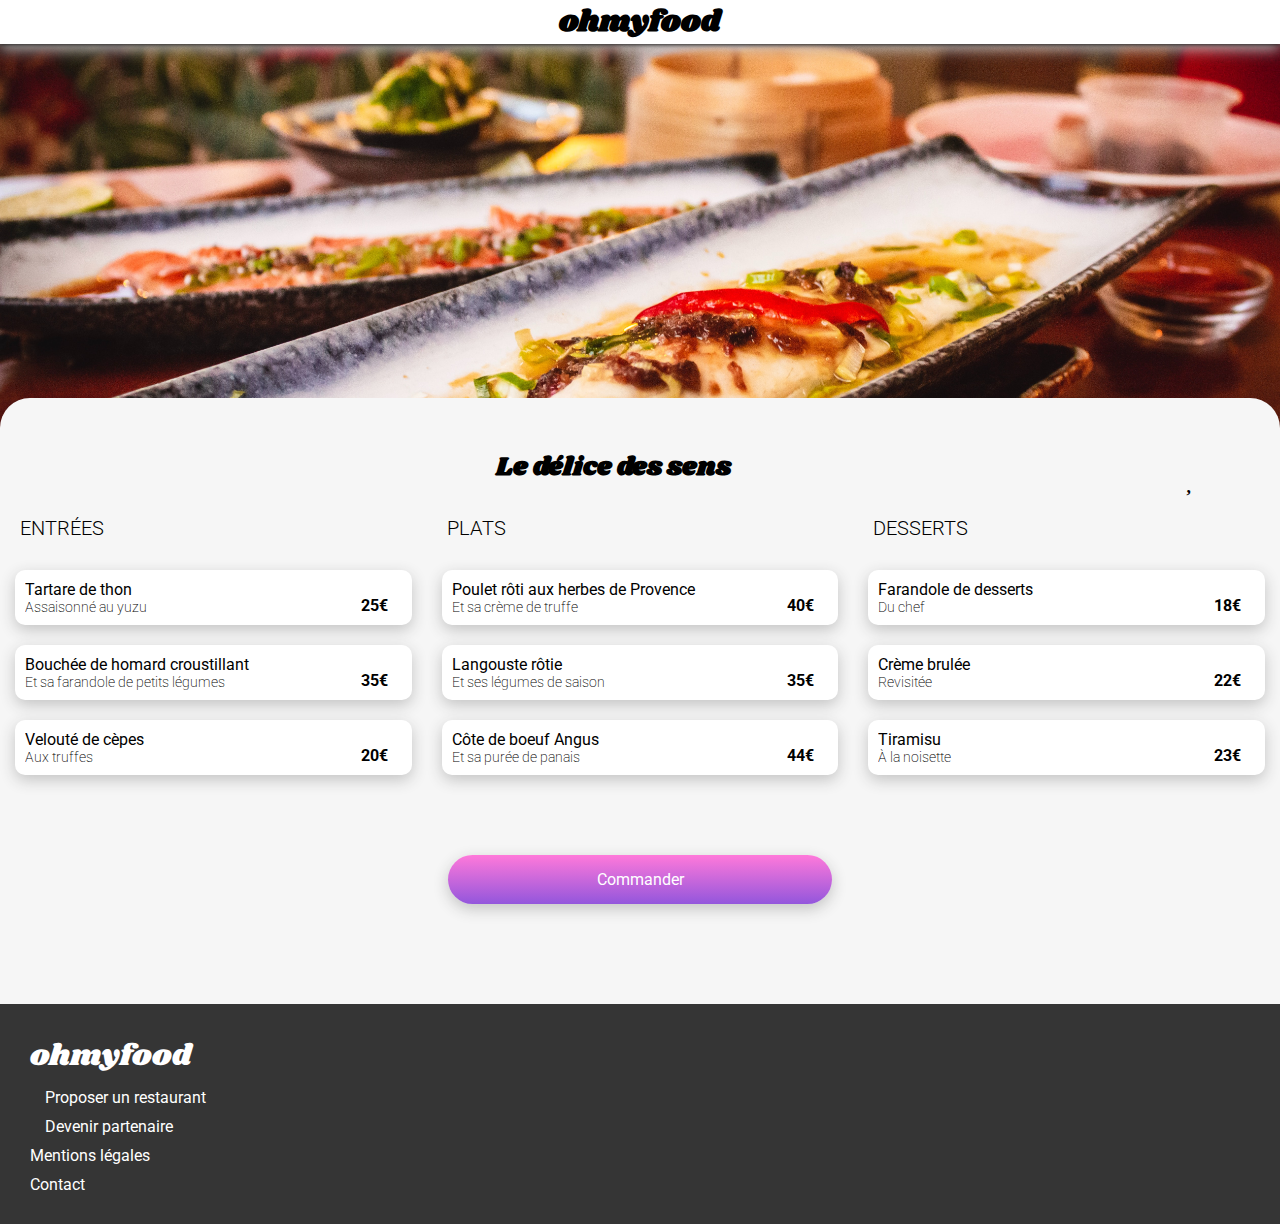
<file: menu-le-delice-des-sens.html>
<!DOCTYPE html>
<html lang="fr">

<head>
    <meta charset="utf-8">
    <meta name="viewport" content="width=device-width, initial-scale=1.0">
    <meta name="description" content="Réservez votre menu, Choisissez un restaurant, composez un menu et dégustez">
    <title>Oh my Food</title>
    <link rel="preconnect" href="https://fonts.gstatic.com">
    <link href="https://fonts.googleapis.com/css2?family=Roboto:wght@100;300;500&display=swap" rel="stylesheet">
    <link href="https://fonts.googleapis.com/css2?family=Shrikhand&display=swap" rel="stylesheet">
    <link rel="stylesheet" href="https://pro.fontawesome.com/releases/v5.10.0/css/all.css" integrity="sha384-AYmEC3Yw5cVb3ZcuHtOA93w35dYTsvhLPVnYs9eStHfGJvOvKxVfELGroGkvsg+p" crossorigin="anonymous" />
    <link rel="stylesheet" type="text/css" href="style.css">
</head>

<body>
    <!-- Header -->
    <header>
        <a href="index.html" title="Accueil">
            <i class="fas fa-arrow-left"></i>
        </a>
        <div class="logo">
            <a href="#">
                <h1>ohmyfood</h1>
            </a>
        </div>
        <div class="Photo">

        </div>
    </header>
    <section class="photo-menu">
        <img src="./images/restaurants/louis-hansel-shotsoflouis-qNBGVyOCY8Q-unsplash.jpg" alt="Le délice des sens" />
    </section>
    <section class="menu">
        <div class="titre-restaurant">
            <h2>Le délice des sens</h2>
            <div class="like">
                <i class="far fa-heart"></i>
                <i class="fas fa-heart full-heart"></i>
            </div>

        </div>
        <div class="menu-container">
            <div class="menu-content">
                <h3 class="title-menu">Entrées</h3>
                <div class="menu-card delai-0">
                    <div class="menu-text">
                        <p class="menu-title">Tartare de thon</p>
                        <p class="menu-description">Assaisonné au yuzu</p>
                    </div>
                    <div class="menu-price">
                        25€
                    </div>
                    <div class="menu-selection">
                        <i class="fas fa-check-circle btn-circle"></i>
                    </div>
                </div>

                <div class="menu-card delai-1">
                    <div class="menu-text">
                        <p class="menu-title">Bouchée de homard croustillant </p>
                        <p class="menu-description">Et sa farandole de petits légumes</p>
                    </div>
                    <div class="menu-price">
                        35€
                    </div>
                    <div class="menu-selection">
                        <i class="fas fa-check-circle btn-circle"></i>
                    </div>
                </div>

                <div class="menu-card delai-2">
                    <div class="menu-text">
                        <p class="menu-title">Velouté de cèpes </p>
                        <p class="menu-description">Aux truffes</p>
                    </div>
                    <div class="menu-price">20€</div>
                    <div class="menu-selection">
                        <i class="fas fa-check-circle btn-circle"></i>
                    </div>
                </div>

            </div>

            <div class="menu-content">
                <h3 class="title-menu">Plats</h3>
                <div class="menu-card delai-3">
                    <div class="menu-text">
                        <p class="menu-title">Poulet rôti aux herbes de Provence</p>
                        <p class="menu-description">Et sa crème de truffe</p>
                    </div>
                    <div class="menu-price">40€</div>
                    <div class="menu-selection">
                        <i class="fas fa-check-circle btn-circle"></i>
                    </div>
                </div>

                <div class="menu-card delai-4">
                    <div class="menu-text">
                        <p class="menu-title">Langouste rôtie </p>
                        <p class="menu-description">Et ses légumes de saison</p>
                    </div>
                    <div class="menu-price">35€</div>
                    <div class="menu-selection">
                        <i class="fas fa-check-circle btn-circle"></i>
                    </div>
                </div>

                <div class="menu-card delai-5">
                    <div class="menu-text">
                        <p class="menu-title">Côte de boeuf Angus </p>
                        <p class="menu-description">Et sa purée de panais</p>
                    </div>
                    <div class="menu-price">44€</div>
                    <div class="menu-selection">
                        <i class="fas fa-check-circle btn-circle"></i>
                    </div>
                </div>
            </div>

            <div class="menu-content">
                <h3 class="title-menu">Desserts</h3>

                <div class="menu-card delai-6">
                    <div class="menu-text">
                        <p class="menu-title">Farandole de desserts</p>
                        <p class="menu-description">Du chef</p>
                    </div>
                    <div class="menu-price">18€</div>
                    <div class="menu-selection">
                        <i class="fas fa-check-circle btn-circle"></i>
                    </div>
                </div>

                <div class="menu-card delai-7">
                    <div class="menu-text">
                        <p class="menu-title">Crème brulée</p>
                        <p class="menu-description">Revisitée</p>
                    </div>
                    <div class="menu-price">22€</div>
                    <div class="menu-selection">
                        <i class="fas fa-check-circle btn-circle"></i>
                    </div>
                </div>

                <div class="menu-card delai-8">
                    <div class="menu-text">
                        <p class="menu-title">Tiramisu</p>
                        <p class="menu-description">À la noisette</p>
                    </div>
                    <div class="menu-price">23€</div>
                    <div class="menu-selection">
                        <i class="fas fa-check-circle btn-circle"></i>
                    </div>
                </div>

            </div>

        </div>

        <button class="btn" type="button">
                <span>Commander</span>
        </button>
    </section>

    <footer>
        <a href="#" class="logo-footer">ohmyfood</a>
        <ul>
            <li>
                <a href="#proposer-restaurant"> <i class="fas fa-utensils"></i>Proposer un restaurant</a>
            </li>
            <li>
                <a href="#partenaire"> <i class="far fa-handshake"></i>Devenir partenaire</a>
            </li>
            <li>
                <a href="#mentionslegales">Mentions légales</a>
            </li>

            <li>
                <a href="mailto:contact@ohmyfood.fr">Contact</a>
            </li>
        </ul>
    </footer>

</body>

</html>
</file>
<file: style.css>
/* Reset CSS */
    
    html,
    body,
    form,
    ul,
    h1,
    h2,
    h3,
    h4,
    p {
        margin: 0;
        padding: 0;
    }
    /* structure */
    
    body {
        min-width: 240px;
        max-width: 1920px;
        margin: auto;
        font-family: 'Roboto', sans-serif;
        display: block;
        /* flex-direction: column; */
        background-color: #f6f6f6;
        overflow-x: hidden;
        /* height: 100vh; */
    }
    
    a {
        text-decoration: none;
        color: black;
    }
    
    a :hover {
        color: black;
    }
    
    a :visited {
        color: black;
    }
    
    p {
        margin: 0;
    }
    
    .btn {
        background: linear-gradient(#FF79DA, #9356DC);
        color: white;
        border: none;
        text-align: center;
        width: 30%;
        padding: 15px 0px;
        cursor: pointer;
        border-radius: 30px;
        font-size: 16px;
        text-decoration: none;
        box-shadow: 0 5px 15px 0 #c3c3c3;
    }
    
    .btn:hover {
        background: linear-gradient(#f77dd4, #ab65fa);
        box-shadow: 3px 3px 3px 3px #C3C3C3;
    }
    
    span {
        font-family: 'roboto', arial;
    }
    
    section {
        padding-top: 50px;
        padding-bottom: 50px;
    }
    
    h1 {
        font-family: 'Shrikhand', sans-serif;
        font-size: 30px;
        left: 10px;
        width: 100%;
    }
    
    .titre-restaurant {
        font-family: 'Shrikhand', sans-serif;
        font-size: 30px;
        left: 5px;
        width: 95%;
        display: flex;
        position: relative;
        justify-content: space-between;
        flex-direction: column;
    }
    
    h2 {
        font-size: 26px;
    }
    
    h3 {
        margin-bottom: 10px;
        margin-top: 0;
    }
    
    @media screen and (min-width: 768px) and (max-width: 1024px) {
        h3 {
            font-size: 14px;
            margin: 0;
        }
        p {
            font-size: 12px;
            margin: 0;
        }
    }
    
    .logo-footer {
        font-family: 'Shrikhand', sans-serif;
        font-size: 30px;
    }
    
    @keyframes menu-selection {
        0% {
            transform: translate(50px, 0);
        }
        20% {
            transform: translate(30px, 0);
        }
        40% {
            transform: translate(20px, 0);
        }
        60% {
            transform: translate(15px, 0);
        }
        80% {
            transform: translate(7px, 0);
        }
        100% {
            transform: translate(1px, 0);
        }
    }
    
    @keyframes menu-confirmation {
        0% {
            transform: translate(50px, 0);
        }
        40% {
            transform: translate(25px, 0);
        }
        70% {
            transform: translate(12px, 0);
        }
        100% {
            transform: translate(1px, 0);
        }
    }
    
    @keyframes loader {
        100% {
            opacity: 0;
            z-index: -10;
        }
    }
    
    @keyframes spin {
        to {
            transform: rotate(1turn);
        }
    }
    
    header {
        display: flex;
        background-color: white;
        align-items: center;
        box-shadow: 0 5px 15px 0 #c3c3c3;
        position: relative;
    }
    
    header .logo {
        margin: 0 auto;
        font-weight: 300;
        width: 100%;
        text-align: center;
        box-shadow: 0 1px 4px #1f1d1d;
    }
    
    .city-search {
        display: flex;
        height: 50px;
        margin: auto;
        text-align: center;
        background-color: #eaeaea;
        align-items: center;
        margin-top: 20px;
        width: 100%;
        border-radius: 0;
        justify-content: center;
        margin: 0;
    }
    
    input[type=text] {
        background-color: transparent;
        border: none;
        height: 100%;
        padding: 10px;
        font-size: 18px;
        margin: auto;
        border-radius: 20px;
        width: 70%;
        text-align: center;
    }
    
    input[type=text]:focus {
        outline: none;
    }
    
    .index-header {
        padding: 30px 10px;
        background: #f6f6f6;
        display: flex;
        align-items: center;
        flex-direction: column;
        text-align: center;
    }
    
    .index-header p {
        margin-top: 10px;
        margin-bottom: 40px;
        font-weight: 300;
        padding: 0 15px;
        font-size: 18px;
    }
    
    .index-header H2 {
        margin: 0 20px;
        font-size: 30px;
    }
    
    .loading {
        position: fixed;
        height: 100%;
        width: 100%;
        left: 0;
        top: 0;
        background-color: rgba(255, 255, 255, 0.9);
        -webkit-animation: loader 0.01s;
        animation: loader 0.01s;
        -webkit-animation-delay: 3s;
        animation-delay: 3s;
        -webkit-animation-fill-mode: both;
        animation-fill-mode: both;
        z-index: 10000;
        display: -webkit-box;
        display: -ms-flexbox;
        display: flex;
        -webkit-box-align: center;
        -ms-flex-align: center;
        align-items: center;
        -webkit-box-pack: center;
        -ms-flex-pack: center;
        justify-content: center;
    }
    
    .spinner {
        width: 50px;
        height: 50px;
        border-radius: 50%;
        background: linear-gradient(#FF79DA, #9356dc);
        -webkit-mask: radial-gradient(farthest-side, #0000 calc(100% - 8px), #000 0);
        animation: spin 1.5s infinite linear;
        -webkit-animation: spin 1.5s infinite linear;
    }
    /*.loading {
    position: fixed;
    height: 100%;
    width: 100%;
    left: 0;
    top: 0;
    background-color: rgba(255, 255, 255, 0.9);
    animation: loader 0.01s;
    animation-delay: 3s;
    animation-fill-mode: both;
    z-index: 10000;
    display: flex;
    align-items: center;
    justify-content: center;
}

.spinner {
    width: 50px;
    height: 50px;
    border-radius: 50%;
    background: conic-gradient(#FF79DA, #9356dc);
    animation: spin 1.5s infinite linear;
}*/
    
    .working {
        padding-left: 20px;
        background-color: white;
    }
    
    .number {
        color: #ffffff;
        background-color: #9356dc;
        padding: 05px 10px;
        border-radius: 30px;
        margin-left: -20px;
    }
    
    .choice-restaurant {
        display: flex;
        justify-content: flex-start;
        align-items: center;
        width: 90%;
        margin: 20px;
        border-radius: 20px;
        cursor: pointer;
        background: #f6f6f6;
        height: 60px;
        box-shadow: 0 5px 15px 0 #c3c3c3;
    }
    
    .choice-restaurant:hover {
        background: #f5edff;
    }
    
    .choice-restaurant:hover .fas {
        color: #9356dc;
    }
    
    .choice-restaurant .fas {
        margin-left: 20px;
        margin-right: 20px;
        color: grey;
    }
    
    .steps-list {
        display: flex;
        align-items: center;
        flex-wrap: nowrap;
        margin: 20px 0;
        flex-direction: column;
    }
    
    .restaurants {
        display: flex;
        flex-direction: column;
        padding-left: 20px;
        padding-bottom: 20px;
        background-color: #f6f6f6;
    }
    
    @media screen and (min-width: 768px) and (max-width: 1024px) {
        .restaurants {
            padding-left: 10px;
        }
    }
    
    .restaurants-list {
        display: flex;
        flex-direction: column;
        width: 100%;
    }
    
    .restaurant-card {
        position: relative;
        background: white;
        width: 90%;
        margin-top: 20px;
        border-radius: 20px;
        box-shadow: 0 5px 15px 0 #c3c3c3;
    }
    
    .restaurant-card img {
        object-fit: cover;
        width: 100%;
        border-radius: 20px 20px 0 0;
        height: 170px;
    }
    
    .restaurant-card-info {
        position: relative;
        left: 5px;
        padding: 10px;
    }
    
    .restaurant-card-info p {
        font-weight: 200;
        margin-top: 0;
    }
    
    .like:hover {
        cursor: pointer;
        overflow: hidden;
        opacity: 1;
    }
    
    .like .i {
        color: #9d9d9d;
        font-size: 40px;
    }
    
    .like .full-heart:hover,
    .like:hover,
    .like .fa-heart:hover {
        transition: 0.5s 0s ease;
    }
    
    .fa-heart:before {
        content: "\f004";
    }
    
    .fa-heart,
    .full-heart {
        position: absolute;
        top: 5px;
        right: 20px;
        font-size: 30px;
        padding: 5px;
    }
    
    .fa-heart:hover {
        opacity: 0;
    }
    
    .full-heart {
        opacity: 0;
    }
    
    .full-heart:hover {
        background: linear-gradient(#ff79da, #9356dc);
        -webkit-background-clip: text;
        -webkit-text-fill-color: transparent;
        opacity: 1;
        z-index: 999;
        transition-duration: .5s;
    }
    
    .new {
        position: absolute;
        color: #008766;
        background-color: #99e2d0;
        top: 10px;
        right: 20px;
        padding: 10px 15px;
    }
    
    @media only screen and (max-width: 767px) {
        .btn {
            width: 70%;
        }
    }
    
    footer {
        background-color: #353535;
        display: flex;
        flex-direction: column;
        color: #FFFFFF;
        padding: 30px;
        text-align: center;
    }
    
    footer ul {
        list-style-type: none;
        text-align: left;
        padding-left: 0;
    }
    
    footer a {
        text-decoration: none;
        color: white;
        text-align: left;
    }
    
    footer a:hover {
        color: #9356DC;
    }
    
    footer li {
        padding-top: 10px;
    }
    
    footer .fas,
    footer .far {
        margin-right: 15px;
    }
    
    .header-menu {
        display: flex;
        justify-content: space-between;
        position: relative;
    }
    
    .menu {
        display: flex;
        flex-direction: column;
        flex-wrap: wrap;
        justify-content: flex-start;
        margin-top: -50px;
        border-radius: 30px 30px 0 0;
        background-color: #F6F6F6;
        position: relative;
    }
    
    .menu .btn {
        margin: 50px auto;
        justify-content: center;
    }
    
    .fa-arrow-left {
        position: absolute;
        left: 25px;
        height: 30px;
        top: 8px;
        display: flex;
        align-items: center;
        justify-content: center;
        font-size: 20px;
    }
    
    .photo-menu {
        padding-top: 0px;
        padding-bottom: 0px;
    }
    
    .photo-menu img {
        object-fit: cover;
        width: 100%;
        max-height: 400px;
    }
    
    .menu-container {
        width: 100%;
        display: flex;
        justify-content: center;
        align-items: flex-start;
        overflow: hidden;
        padding-bottom: 10px;
        flex-direction: column;
    }
    
    .menu-content {
        display: flex;
        flex-direction: row;
        flex-wrap: wrap;
        /* width: 30%;*/
        margin-top: 20px;
        padding: 10px 10px;
        width: 95%;
    }
    
    .title-menu {
        text-transform: uppercase;
        font-size: 24px;
        position: relative;
        font-weight: 300;
        left: 10px;
        margin-bottom: 20px;
        font-size: 20px;
    }
    
    .title-menu:after {
        /*content: "";*/
        width: 3rem;
        height: .25rem;
        background-color: #99E2D0;
        position: absolute;
        left: 0;
        margin-top: 30px;
    }
    
    .menu-card {
        display: flex;
        width: 95%;
        background: #fff;
        border-radius: 10px;
        margin: 10px 5px;
        padding: 10px;
        cursor: pointer;
        position: relative;
        justify-content: space-between;
        animation: plate-choice ease-out .6s;
        animation-fill-mode: both;
        overflow: hidden;
        box-shadow: 0 5px 15px 0 #c3c3c3;
    }
    
    @keyframes plate-choice {
        from {
            /*transform: scale(0.1);*/
            opacity: 0;
            transform: translateY(50px)
        }
        to {
            /*transform: scale(1);*/
            opacity: 1;
            transform: translateY(0px)
        }
    }
    
    .menu-text {
        display: flex;
        flex-direction: column;
        justify-content: center;
        width: 80%;
        white-space: nowrap;
        overflow: hidden;
        text-overflow: ellipsis;
    }
    
    .menu-title {
        overflow: hidden;
        text-overflow: ellipsis;
        white-space: nowrap;
    }
    
    .menu-price {
        display: flex;
        /* justify-content: space-between;*/
        align-items: flex-end;
        font-weight: 700;
        width: 10%;
        padding: 0px 5px;
        margin-right: -10%;
    }
    
    .menu-description {
        font-weight: 200;
        font-size: 14px;
        margin: 0;
        white-space: nowrap;
        text-overflow: ellipsis;
        overflow: hidden;
    }
    
    .menu-selection {
        visibility: hidden;
    }
    
    .menu-card:hover .menu-price {
        animation: menu-confirmation ease 0.3s;
        animation-fill-mode: forwards;
        min-width: 50px;
        margin-right: 20px;
    }
    
    .fa-check-circle:before {
        content: "\f058";
    }
    
    .menu-card:hover .menu-selection {
        visibility: visible;
        position: absolute;
        background: #99E2D0;
        border-radius: 0 10px 10px 0;
        right: 0px;
        top: 0px;
        width: 50px;
        height: 56px;
        display: flex;
        align-items: center;
        justify-content: center;
        margin: 0 auto;
        animation: menu-selection 0.5s;
        animation-fill-mode: forwards;
        overflow: hidden;
    }
    
    .menu-card:hover .btn-circle {
        transition-duration: 0.5s;
        transform: rotate(360deg);
    }
    
    .btn-circle {
        color: #ffffff;
    }
    
    .delai-1 {
        animation: plate-choice 0.6s;
    }
    
    .delai-2 {
        animation: plate-choice 1.2s;
    }
    
    .delai-3 {
        animation: plate-choice 1.8s;
    }
    
    .delai-4 {
        animation: plate-choice 2.4s;
    }
    
    .delai-5 {
        animation: plate-choice 3s;
    }
    
    .delai-6 {
        animation: plate-choice 3.6s;
    }
    
    .delai-7 {
        animation: plate-choice 4.2s;
    }
    
    .delai-8 {
        animation: plate-choice 4.8s;
    }
    
    .delai-9 {
        animation: plate-choice 5.4s;
    }
    
    .delai-10 {
        animation: plate-choice 6s;
    }
    
    @media (min-width: 769px) {
        .steps-list {
            flex-direction: row;
        }
        .restaurants {
            padding-left: 10px;
        }
        .restaurants-list {
            display: flex;
            flex-direction: row;
        }
        .restaurant-card {
            position: relative;
            width: 25%;
            margin: 5px;
            border-radius: 20px;
            box-shadow: 0 5px 15px 0 #c3c3c3;
        }
        .restaurant-card img {
            object-fit: cover;
            width: 100%;
            border-radius: 20px 20px 0 0;
            height: 170px;
        }
        .titre-restaurant {
            align-items: center;
        }
        .menu-content {
            flex-direction: row;
            flex-wrap: wrap;
        }
        .menu-container {
            flex-direction: row;
        }
    }
</file>
